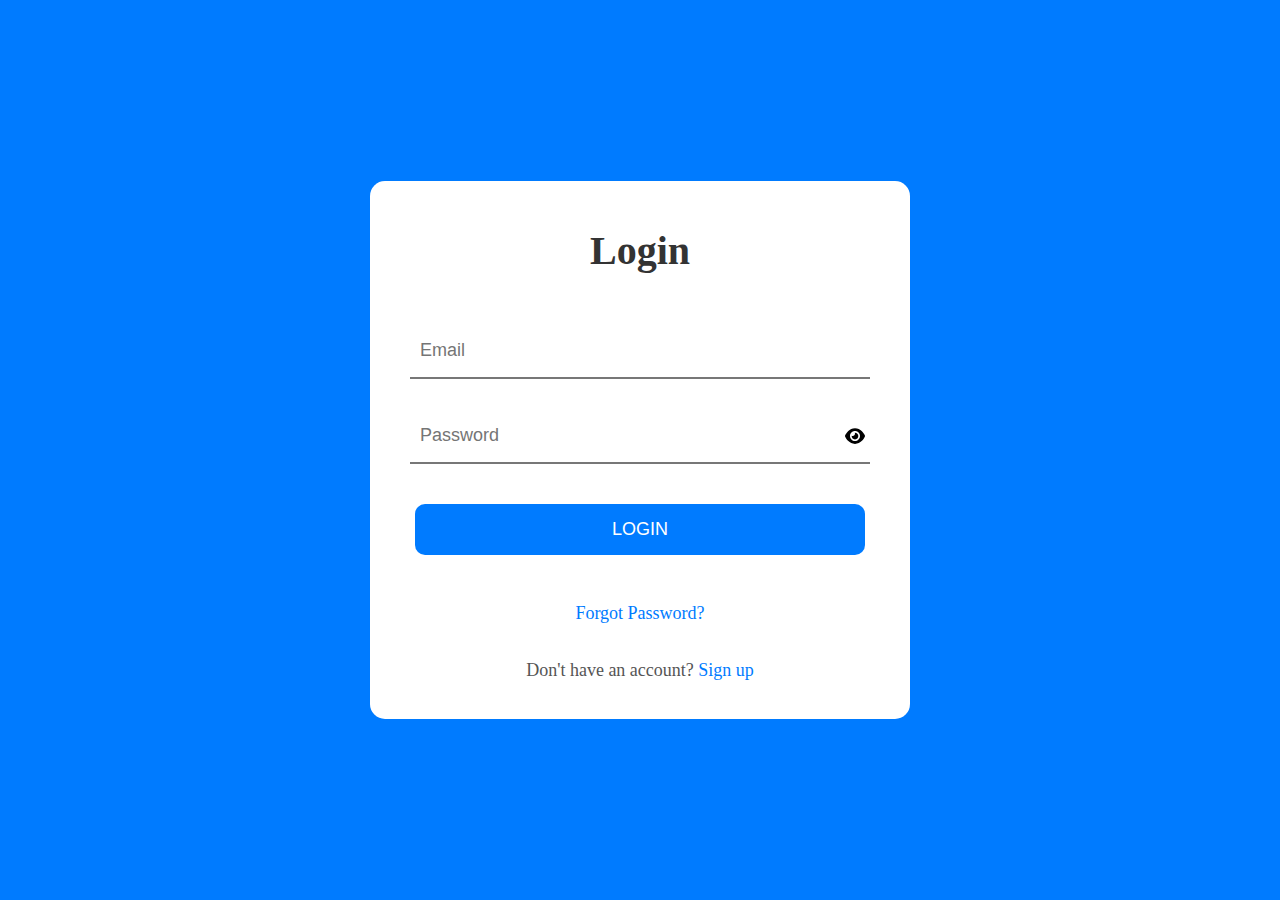
<file: index.html>
<!DOCTYPE html>
<html lang="en">
  <head>
    <meta charset="UTF-8" />
    <meta http-equiv="X-UA-Compatible" content="IE=edge" />
    <meta name="viewport" content="width=device-width, initial-scale=1.0" />
    <title>Login</title>
    <link rel="stylesheet" href="style.css" />

    <!-- fontawesome -->
    <link
      href="https://maxcdn.bootstrapcdn.com/font-awesome/4.7.0/css/font-awesome.min.css"
      rel="stylesheet"
    />
  </head>
  <body>
    <div class="container">
      <div class="form-container">
        <h1>Login</h1>
        <form>
          <div class="input">
            <input type="text" placeholder="Email" />
          </div>

          <div class="input">
            <input type=" Password" placeholder="Password" id="password" />
            <img src="eye-solid.svg" width="20px" alt="icon" id="eye-icon" />
          </div>
          <button>LOGIN</button>
        </form>
        <p>
          <a href="#">Forgot Password?</a>
        </p>
        <p>Don't have an account? <a href="register.html"> Sign up</a></p>
      </div>
    </div>

    <script>
      let password = document.getElementById("password");
      let icon = document.getElementById("eye-icon");

      icon.onclick = () => {
        if (password.type == "password") {
          password.type = "text";
          icon.src = "eye-slash-solid.svg";
        } else {
          password.type = "password";
          icon.src = "eye-solid.svg";
        }
      };
    </script>
  </body>
</html>
</file>
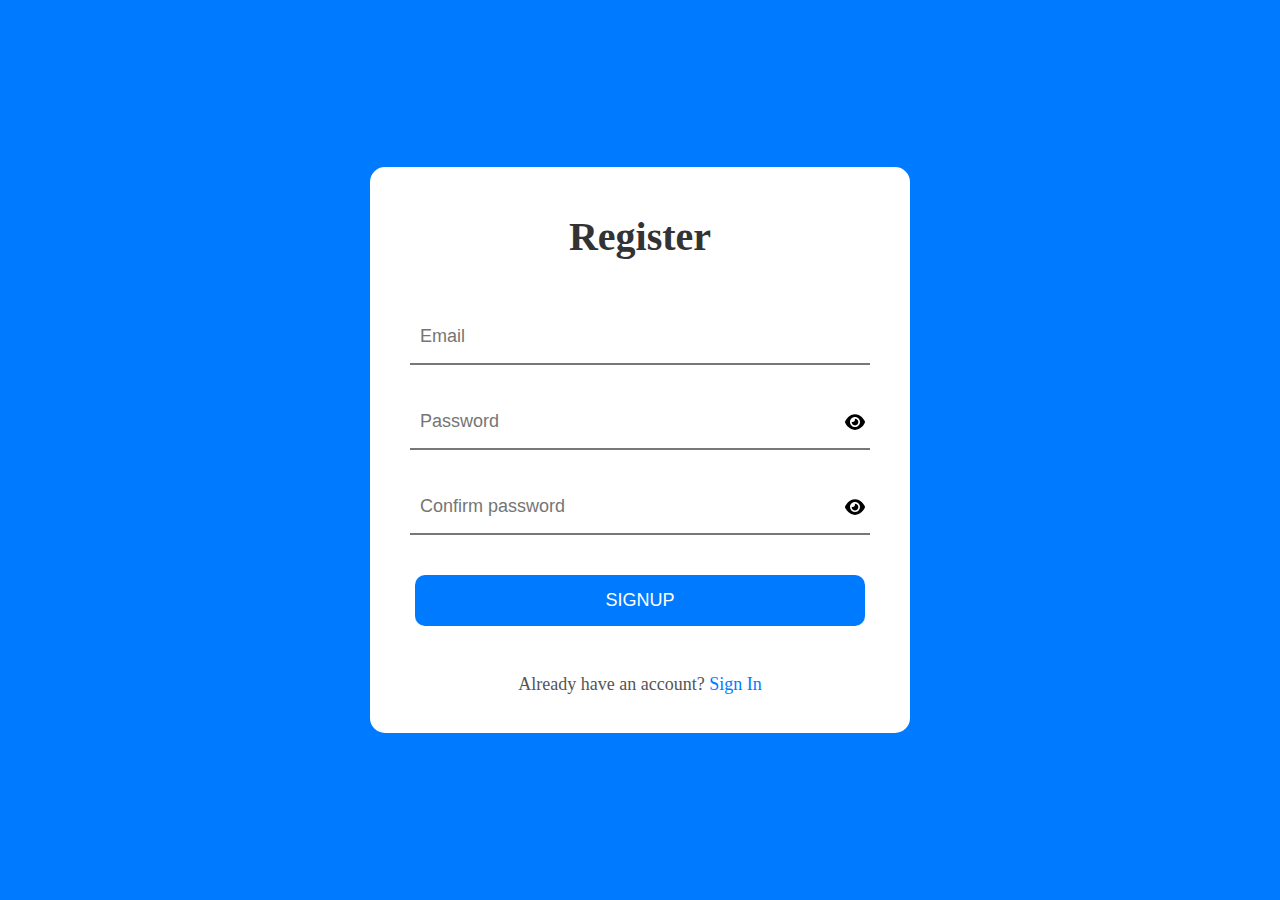
<file: register.html>
<!DOCTYPE html>
<html lang="en">
  <head>
    <meta charset="UTF-8" />
    <meta http-equiv="X-UA-Compatible" content="IE=edge" />
    <meta name="viewport" content="width=device-width, initial-scale=1.0" />
    <title>register</title>

    <!-- Font Awesome -->
    <link
      href="https://maxcdn.bootstrapcdn.com/font-awesome/4.7.0/css/font-awesome.min.css"
      rel="stylesheet"
    />

    <!-- style.css -->
    <link rel="stylesheet" href="style.css" />
  </head>
  <body>
    <div class="container">
      <div class="form-container">
        <h1>Register</h1>
        <form>
          <div class="input">
            <input type="text" placeholder="Email" />
          </div>

          <div class="input">
            <input type=" Password" placeholder="Password" id="password" />
            <img src="eye-solid.svg" width="20px" alt="icon" id="eye-icon" />
          </div>
          <div class="input">
            <input
              type="password"
              placeholder="Confirm password"
              id="password-confirm"
            />
            <img src="eye-solid.svg" width="20px" alt="icon" id="eye-icon" />
          </div>
          <button>SIGNUP</button>
        </form>

        <p>Already have an account? <a href="index.html">Sign In</a></p>
      </div>
    </div>

    <script>
      let password = document.getElementById("password");
      let passwordConfirm = document.getElementById("password-confirm");
      let icons = document.querySelectorAll("#eye-icon");

      icons.forEach((icon) => {
        icon.addEventListener("click", () => {
          if (password.type == "password") {
            password.type = "text";
            passwordConfirm.type = "text";
            icons.forEach((icon) => {
              icon.src = "eye-slash-solid.svg";
            });
          } else {
            password.type = "password";
            passwordConfirm.type = "password";
            icons.forEach((icon) => {
              icon.src = "eye-solid.svg";
            });
          }
        });
      });
    </script>
  </body>
</html>
</file>
<file: style.css>
body {
  margin: 0;
  padding: 0;
  box-sizing: border-box;
}

.container {
  width: 100%;
  height: 100vh;
  background-color: #007bff;
  display: flex;
  align-items: center;
  justify-content: center;
}

.form-container {
  background-color: #fff;
  width: 50%;
  max-width: 500px;
  display: flex;
  align-items: center;
  justify-content: center;
  flex-direction: column;
  border: none;
  border-radius: 15px;
  padding: 20px;
}

h1 {
  font-size: 40px;
  color: #333;
  text-align: center;
  margin-bottom: 50px;
}

form {
  display: flex;
  align-items: center;
  justify-content: center;
  flex-direction: column;
  width: 90%;
}

.input {
  width: 100%;
  border-bottom: 2px solid #777;
  margin-bottom: 30px;
  padding: 8px 5px;
  display: flex;
  align-items: center;
  justify-content: flex-start;
}

i {
  font-size: 30px;
  color: #333;
}

input {
  background-color: transparent;
  border: none;
  font-size: 18px;
  color: #444;
  /* outline: none; */
  padding: 8px 5px;
  width: 100%;
}

input:focus {
  outline: none;
}

button {
  background-color: #007bff;
  color: #fff;
  font-size: 18px;
  font-weight: 500;
  border: none;
  border-radius: 10px;
  width: 100%;
  padding: 15px;
  cursor: pointer;
  margin-top: 10px;
  margin-bottom: 30px;
}

p {
  font-size: 18px;
  color: #555;
  font-weight: 500;
}

p a {
  text-decoration: none;
  color: #007bff;
}
</file>
